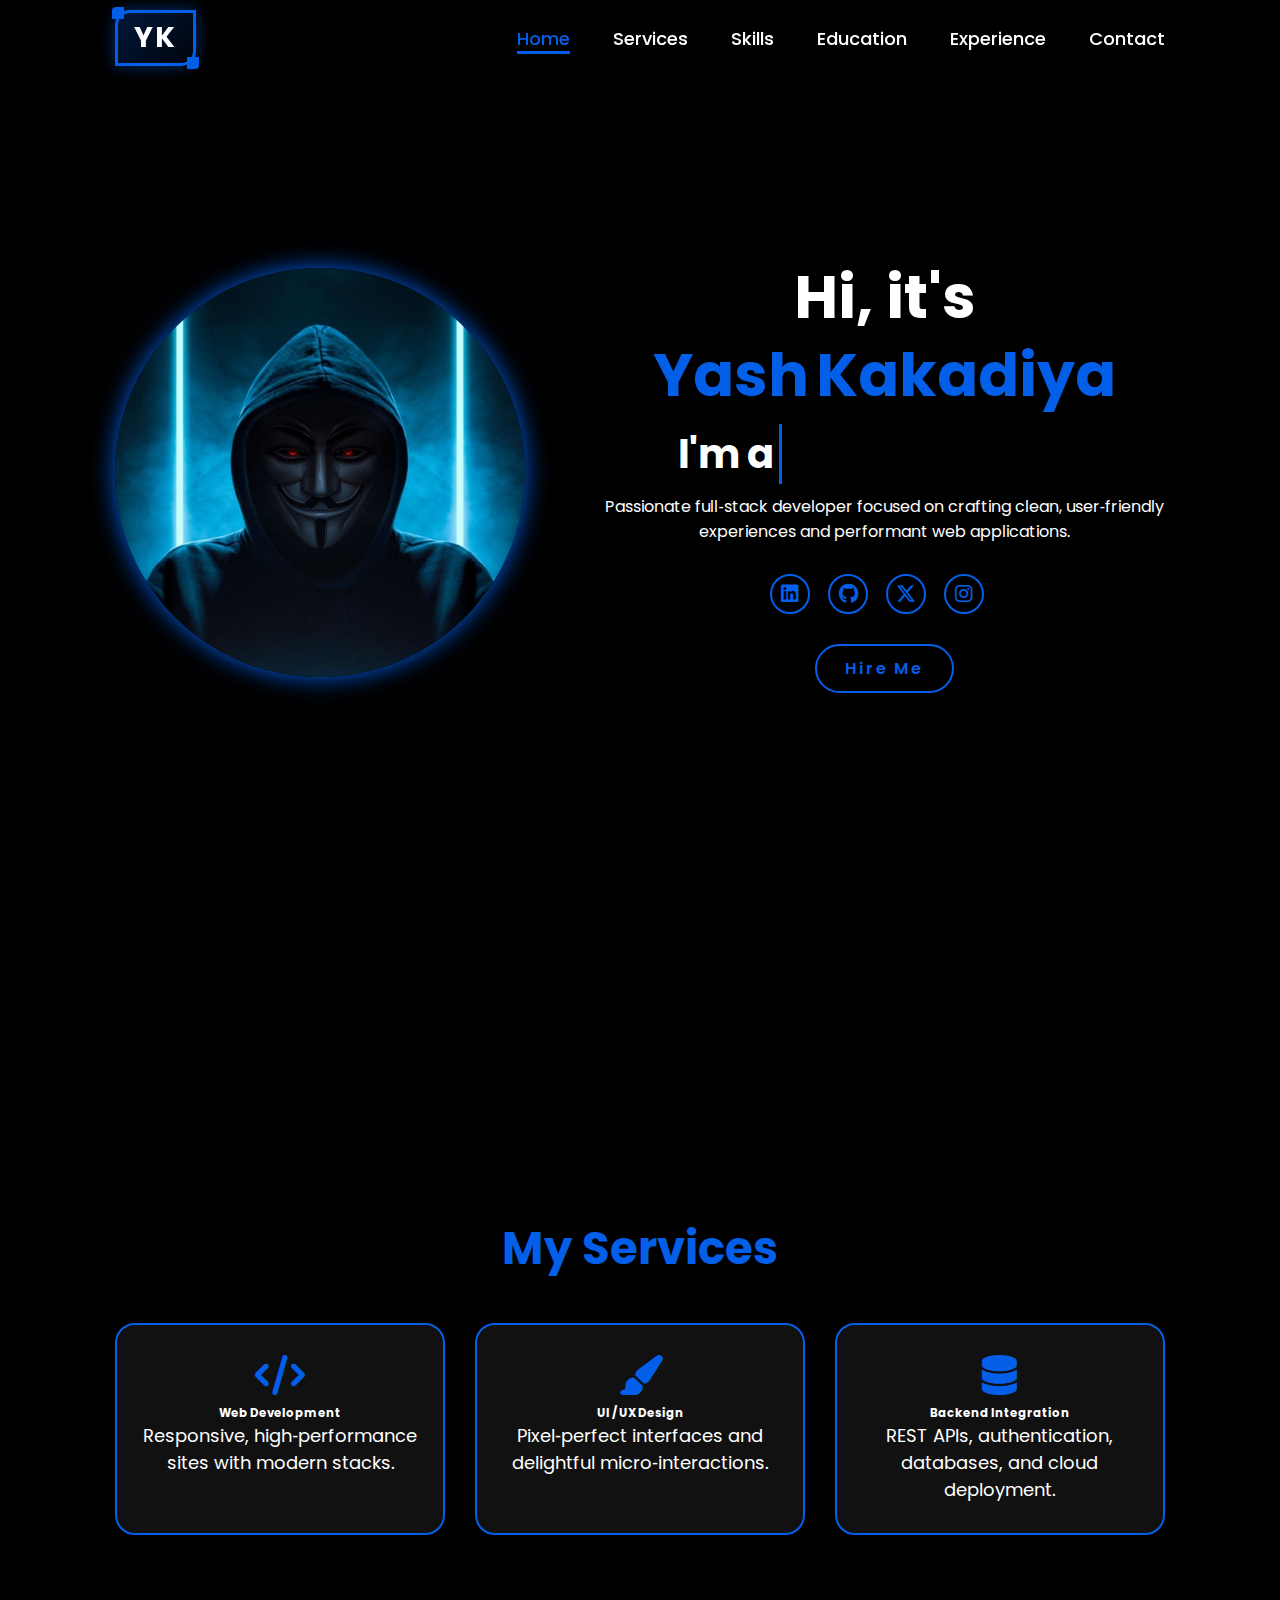
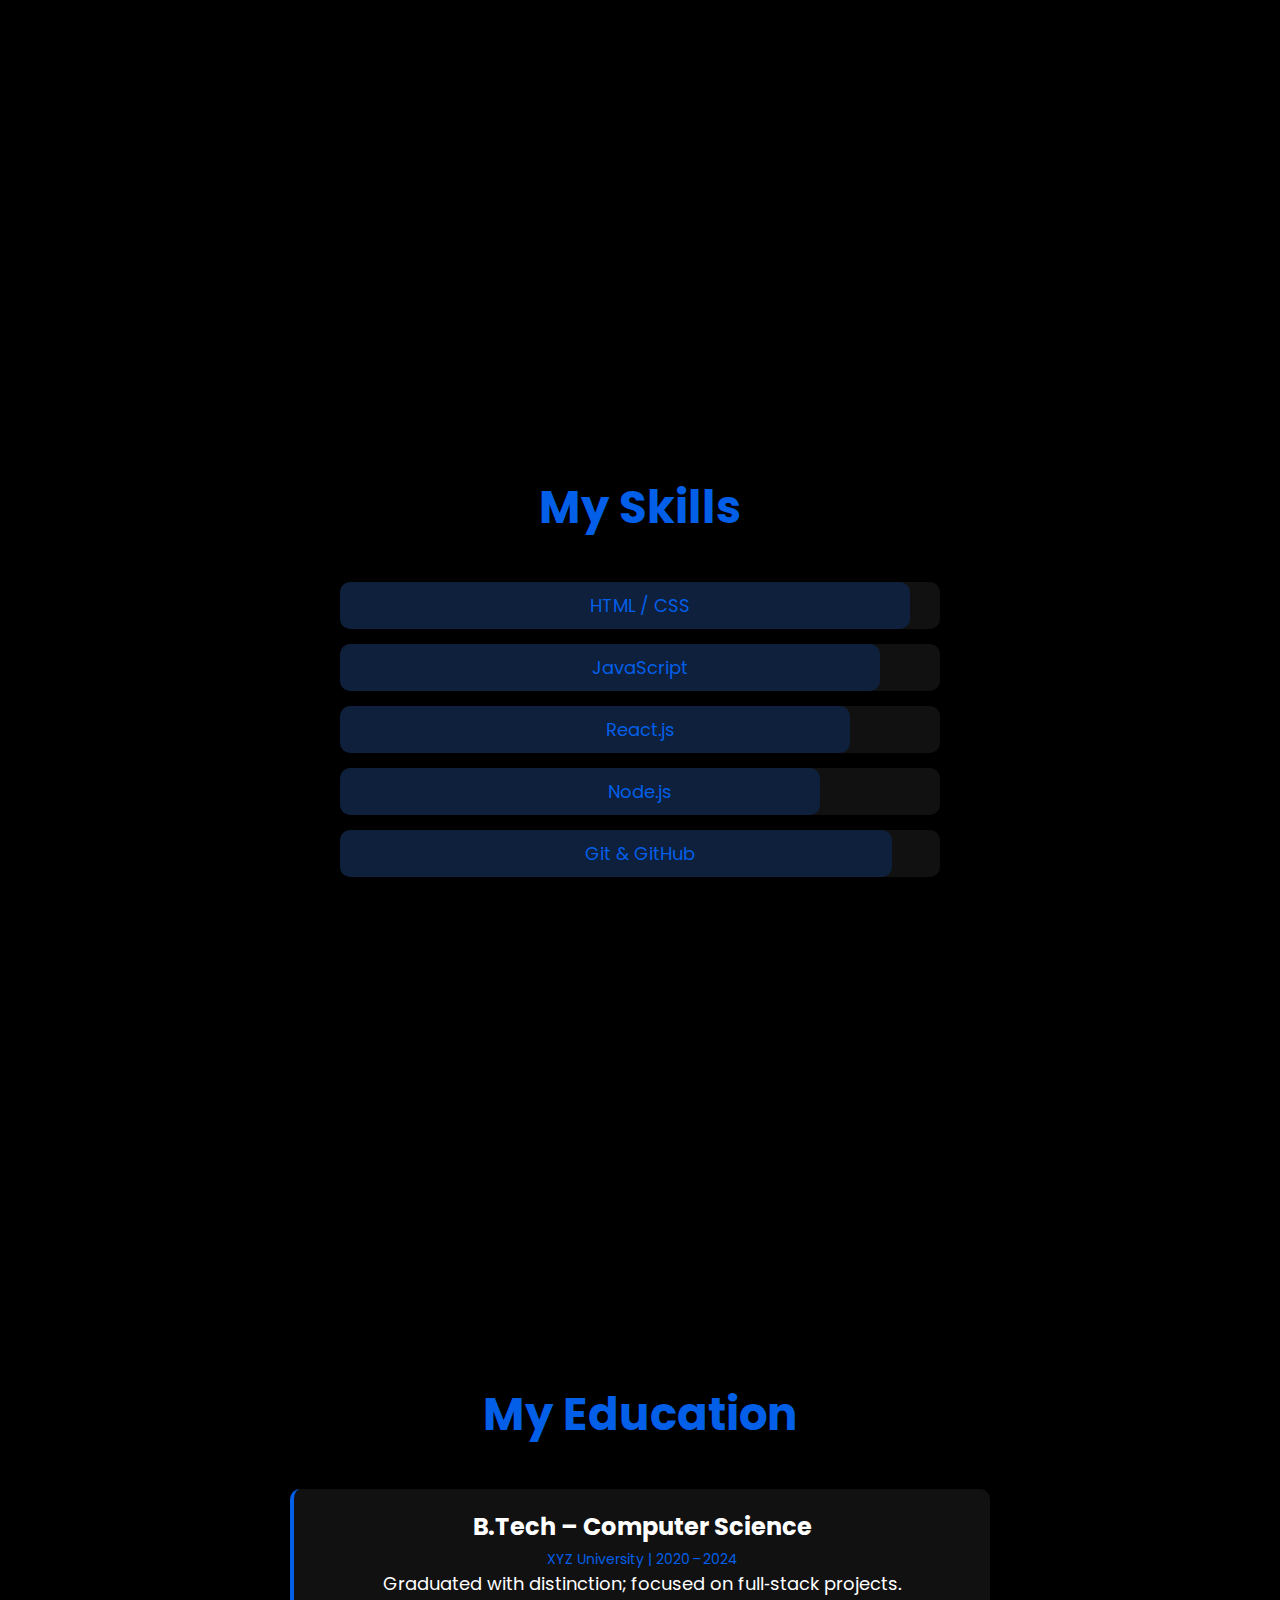
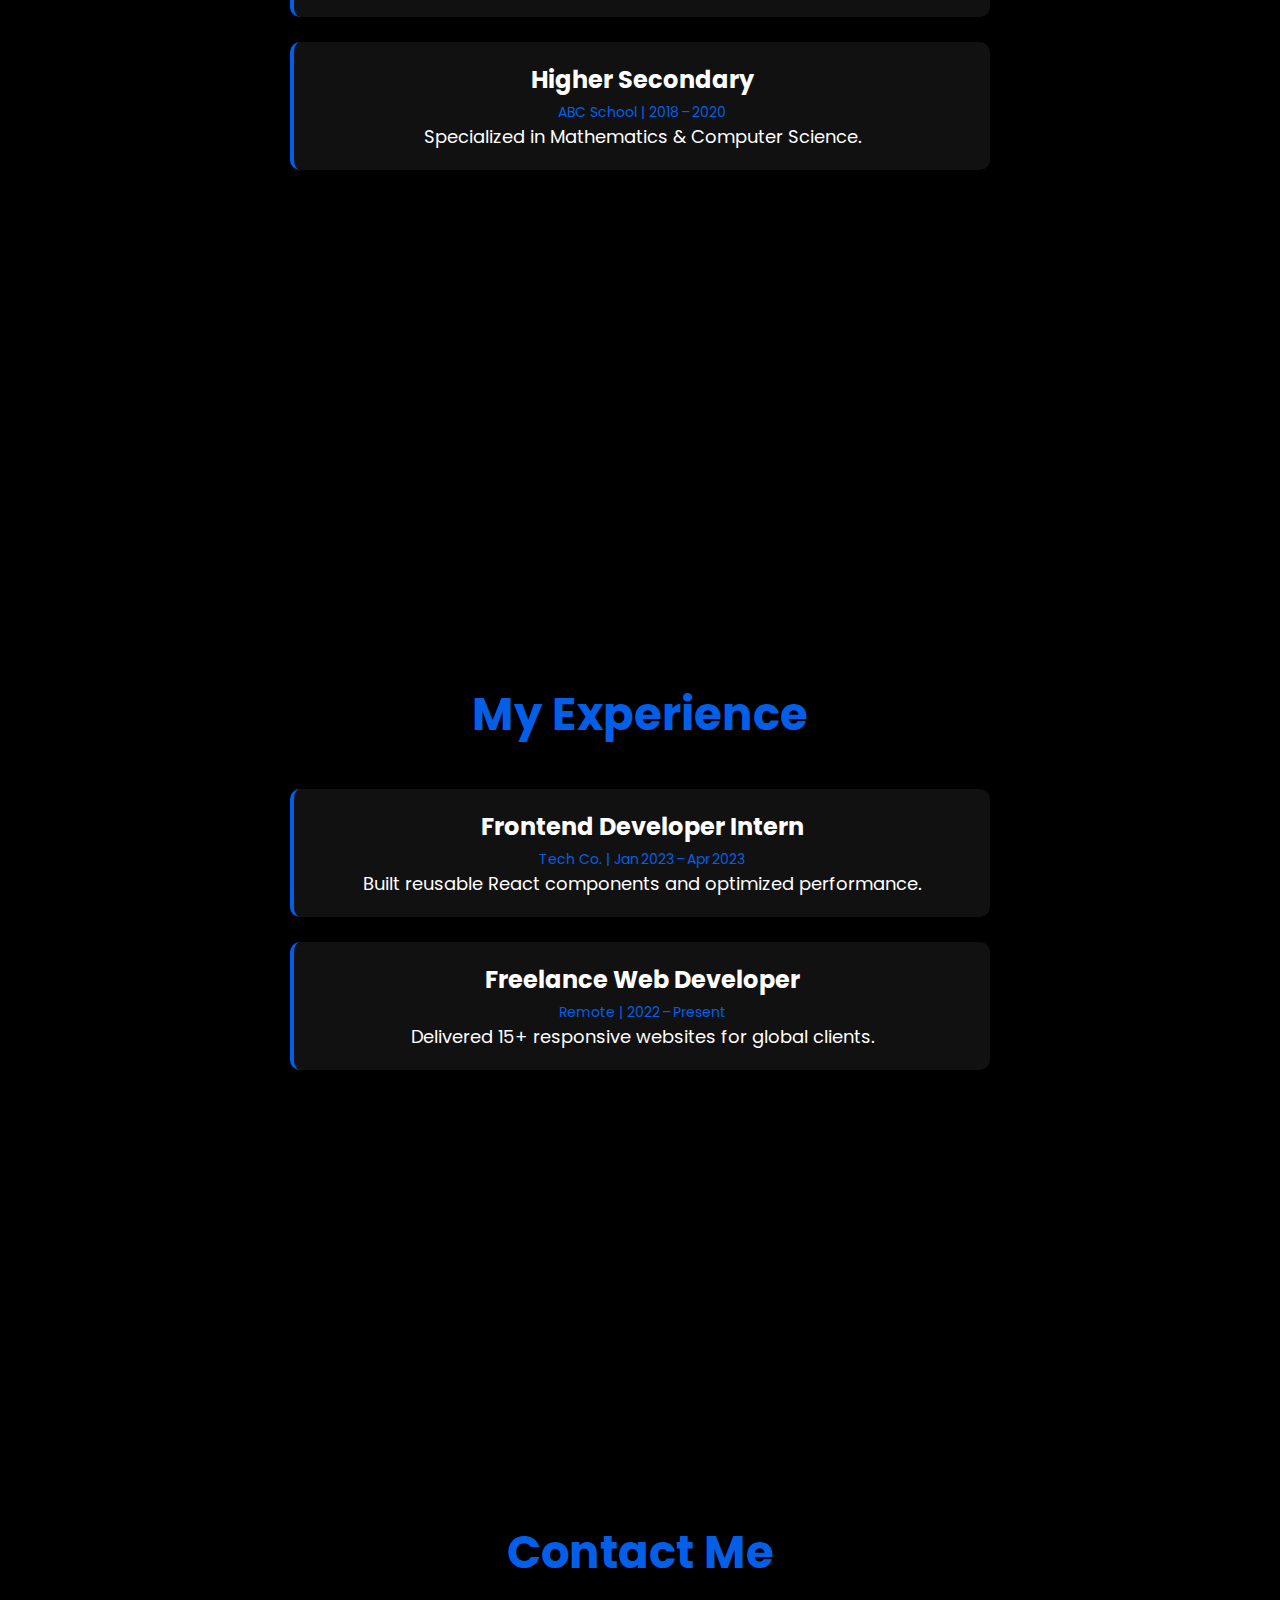
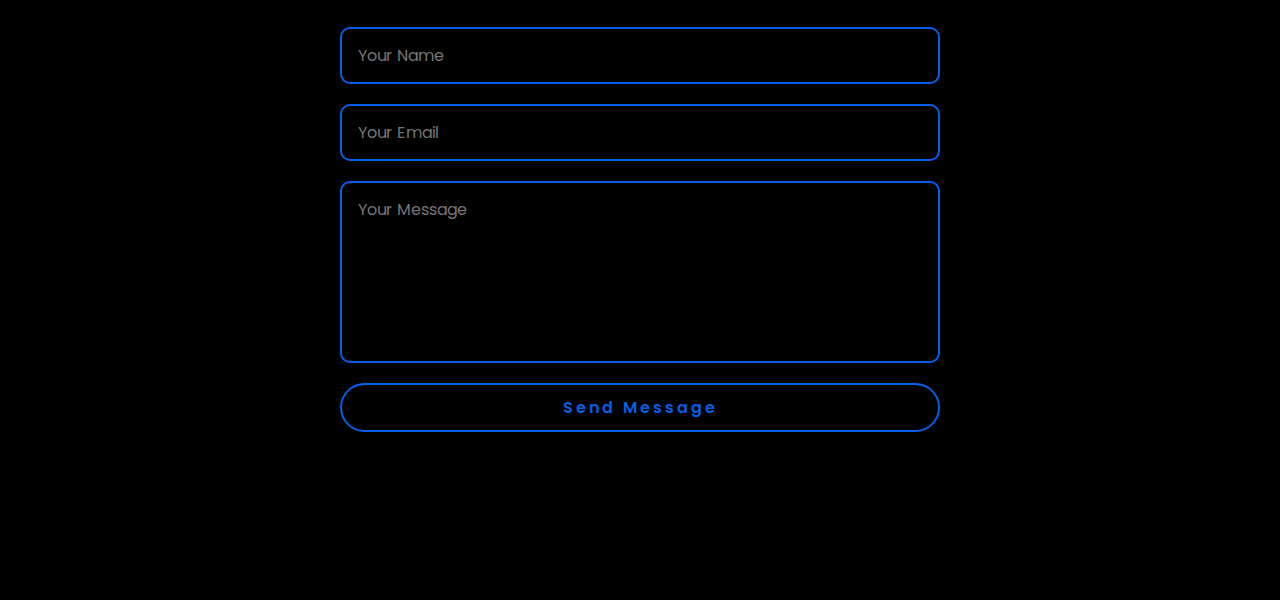
<file: index.html>
<!DOCTYPE html>
<html lang="en">
<head>
    <meta charset="UTF-8" />
    <meta name="viewport" content="width=device-width, initial-scale=1.0" />
    <title>YK • Portfolio</title>

    <!-- Font Awesome & Main CSS -->
    <link rel="stylesheet" href="https://cdnjs.cloudflare.com/ajax/libs/font-awesome/6.5.2/css/all.min.css" />
    <link rel="stylesheet" href="style.css" />
</head>
<body>

    <!-- ===== Header / Nav ===== -->
    <header>
        <a href="#home" class="logo">YK</a>
        <nav>
            <a href="#home"      class="active">Home</a>
            <a href="#services">Services</a>
            <a href="#skills">Skills</a>
            <a href="#education">Education</a>
            <a href="#experience">Experience</a>
            <a href="#contact">Contact</a>
        </nav>
    </header>

    <!-- ===== HOME ===== -->
    <section class="home" id="home">
        <div class="home-img">
            <img src="assets/img/wp12882261.jpg" alt="Profile picture" />
        </div>

        <div class="home-content">
            <h1>Hi, it's <span>Yash Kakadiya</span></h1>
            <h3 class="typing-text">I'm a <span></span></h3>
            <p>
                Passionate full‑stack developer focused on crafting clean,
                user‑friendly experiences and performant web applications.
            </p>

            <div class="social-icons">
                <a href="#"><i class="fa-brands fa-linkedin"></i></a>
                <a href="#"><i class="fa-brands fa-github"></i></a>
                <a href="#"><i class="fa-brands fa-x-twitter"></i></a>
                <a href="https://www.instagram.com/yk_patell/"><i class="fa-brands fa-instagram"></i></a>
            </div>

            <a href="#contact" class="btn">Hire Me</a>
        </div>
    </section>

    <!-- ===== SERVICES ===== -->
    <section class="services" id="services">
        <h2 class="section-title">My <span>Services</span></h2>

        <div class="service-grid">
            <div class="service-card">
                <i class="fa-solid fa-code"></i>
                <h3>Web Development</h3>
                <p>Responsive, high‑performance sites with modern stacks.</p>
            </div>

            <div class="service-card">
                <i class="fa-solid fa-paintbrush"></i>
                <h3>UI / UX Design</h3>
                <p>Pixel‑perfect interfaces and delightful micro‑interactions.</p>
            </div>

            <div class="service-card">
                <i class="fa-solid fa-database"></i>
                <h3>Backend Integration</h3>
                <p>REST APIs, authentication, databases, and cloud deployment.</p>
            </div>
        </div>
    </section>

    <!-- ===== SKILLS ===== -->
    <section class="skills" id="skills">
        <h2 class="section-title">My <span>Skills</span></h2>

        <div class="skills-bars">
            <div class="skill"><span>HTML / CSS</span><em style="width:95%"></em></div>
            <div class="skill"><span>JavaScript</span><em style="width:90%"></em></div>
            <div class="skill"><span>React.js</span><em style="width:85%"></em></div>
            <div class="skill"><span>Node.js</span><em style="width:80%"></em></div>
            <div class="skill"><span>Git & GitHub</span><em style="width:92%"></em></div>
        </div>
    </section>

    <!-- ===== EDUCATION ===== -->
    <section class="education" id="education">
        <h2 class="section-title">My <span>Education</span></h2>

        <div class="timeline">
            <div class="timeline-item">
                <h3>B.Tech – Computer Science</h3>
                <span class="date">XYZ University | 2020 – 2024</span>
                <p>Graduated with distinction; focused on full‑stack projects.</p>
            </div>

            <div class="timeline-item">
                <h3>Higher Secondary</h3>
                <span class="date">ABC School | 2018 – 2020</span>
                <p>Specialized in Mathematics & Computer Science.</p>
            </div>
        </div>
    </section>

    <!-- ===== EXPERIENCE ===== -->
    <section class="experience" id="experience">
        <h2 class="section-title">My <span>Experience</span></h2>

        <div class="timeline">
            <div class="timeline-item">
                <h3>Frontend Developer Intern</h3>
                <span class="date">Tech Co. | Jan 2023 – Apr 2023</span>
                <p>Built reusable React components and optimized performance.</p>
            </div>

            <div class="timeline-item">
                <h3>Freelance Web Developer</h3>
                <span class="date">Remote | 2022 – Present</span>
                <p>Delivered 15+ responsive websites for global clients.</p>
            </div>
        </div>
    </section>

    <!-- ===== CONTACT ===== -->
    <section class="contact" id="contact">
        <h2 class="section-title">Contact <span>Me</span></h2>

        <form class="contact-form" onsubmit="event.preventDefault(); alert('Thanks! I will reply soon.');">
            <input   type="text"  placeholder="Your Name"   required />
            <input   type="email" placeholder="Your Email"  required />
            <textarea rows="6"     placeholder="Your Message" required></textarea>
            <button type="submit"  class="btn">Send Message</button>
        </form>
    </section>

</body>
</html>
</file>
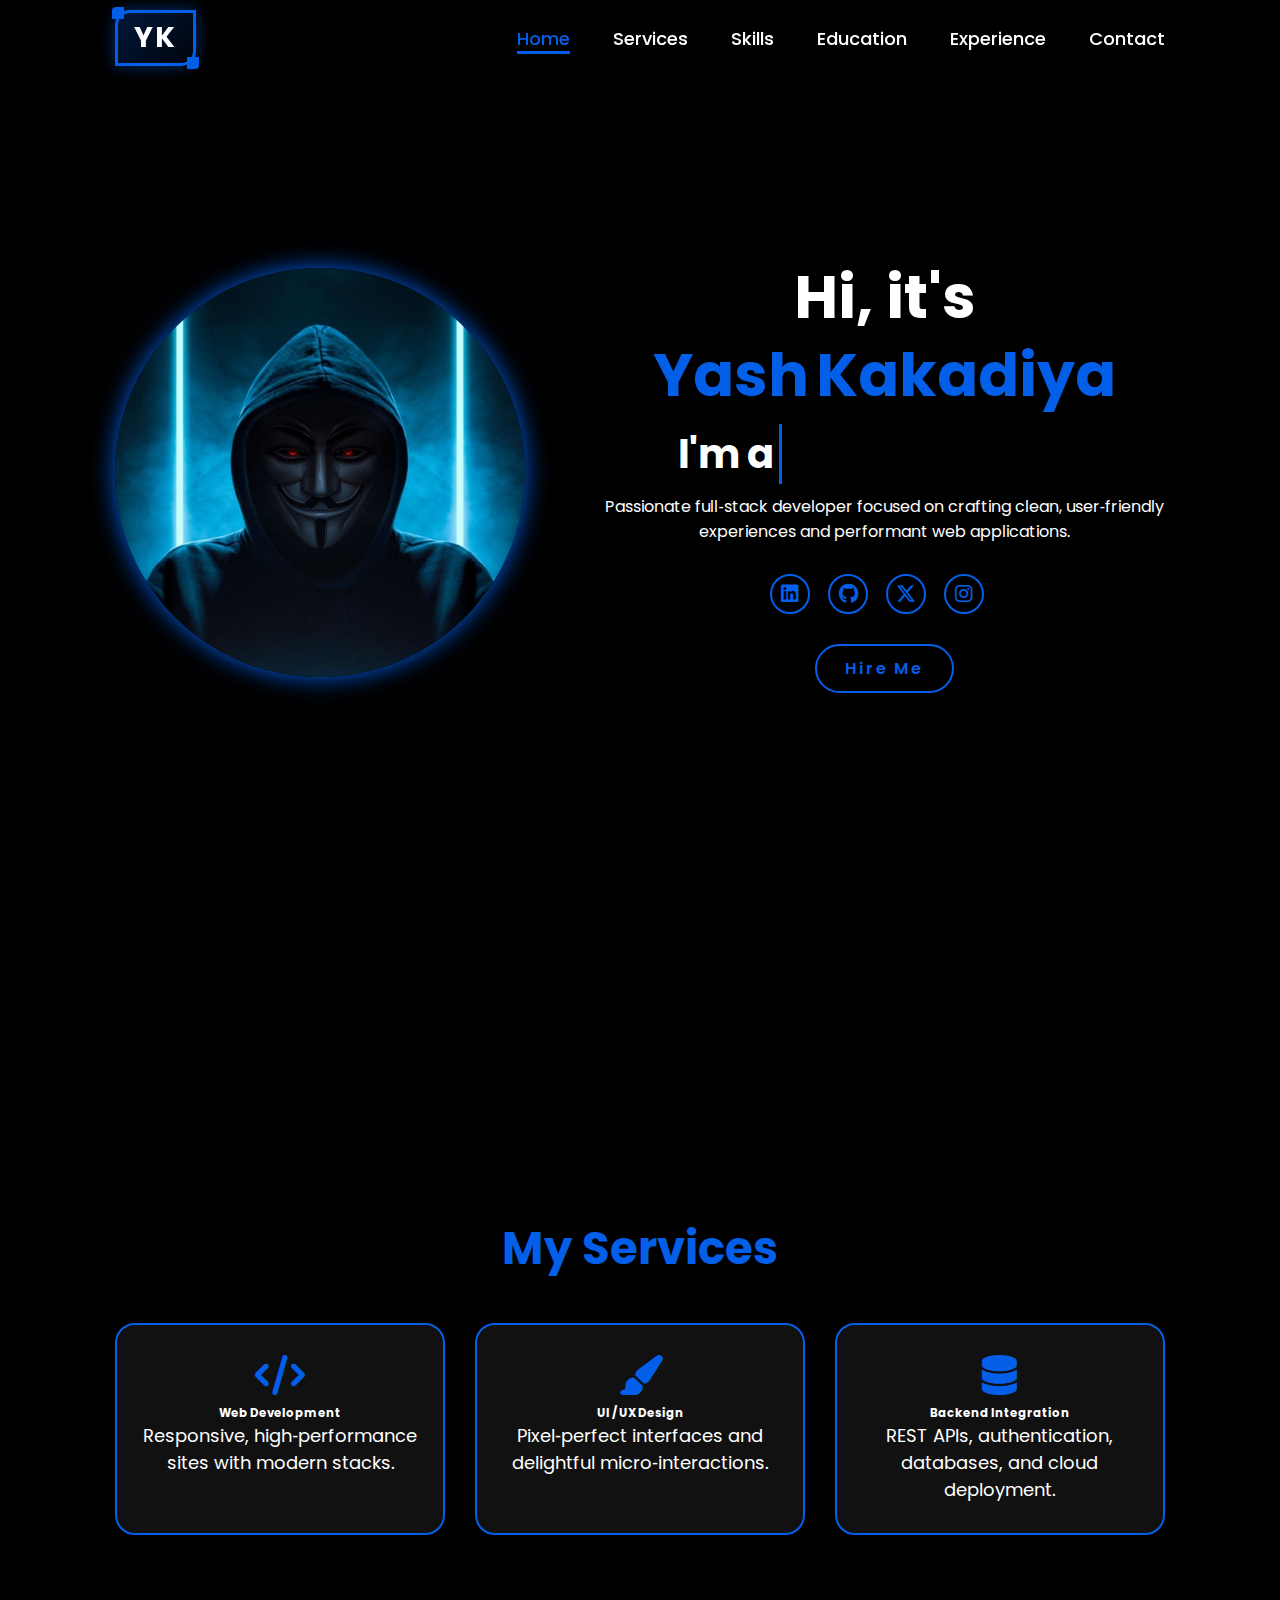
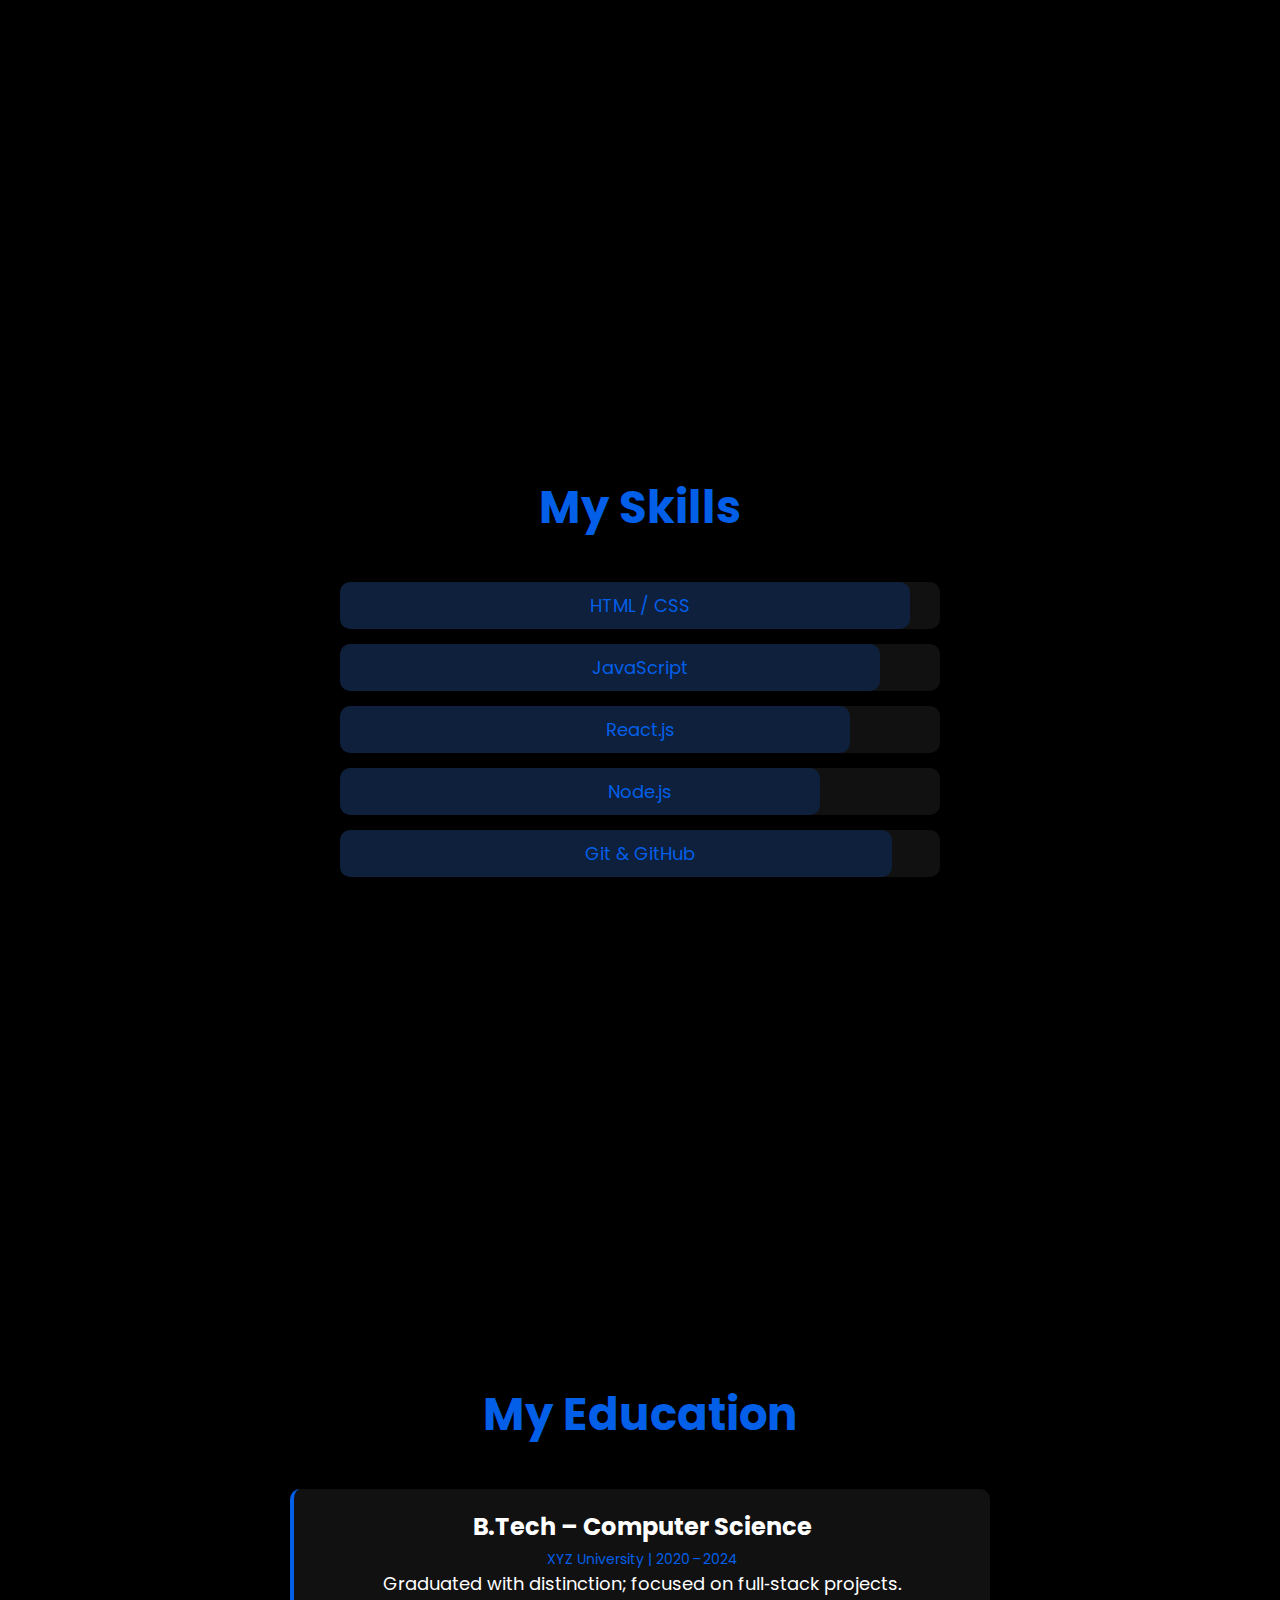
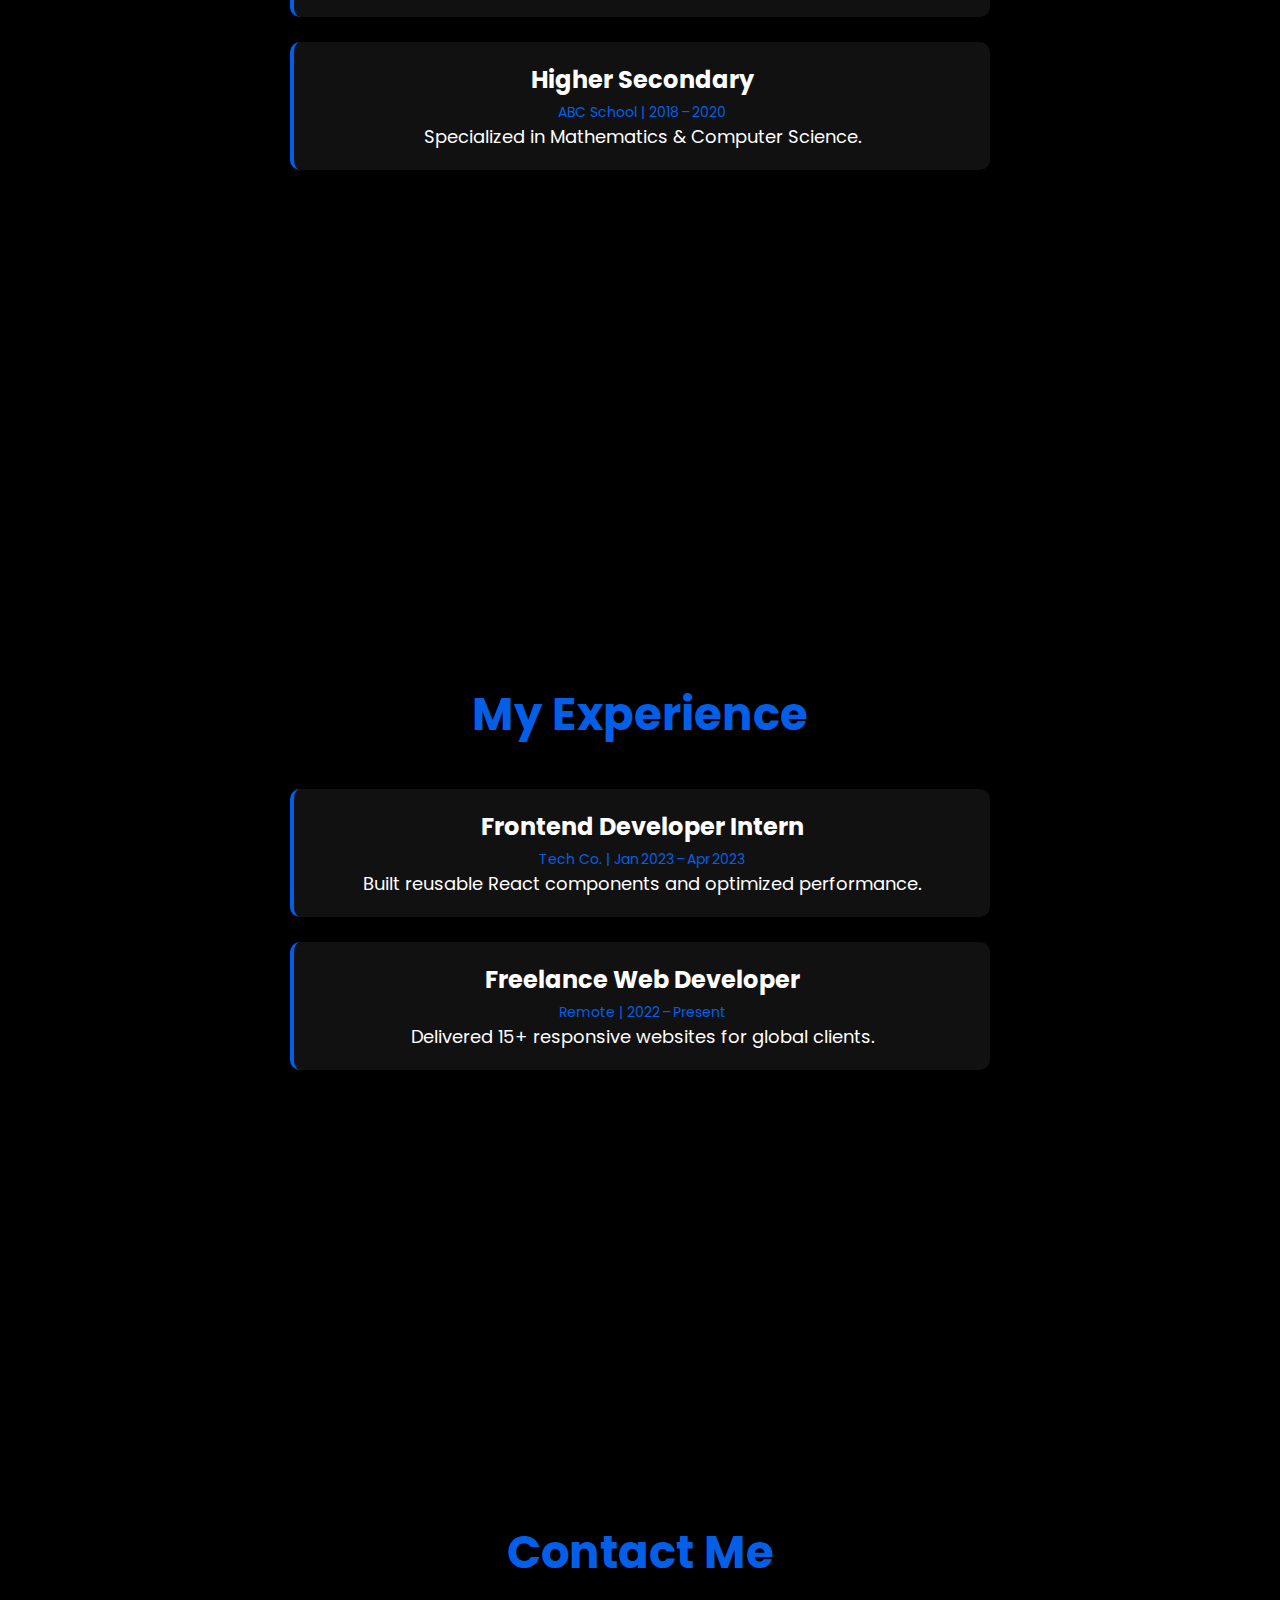
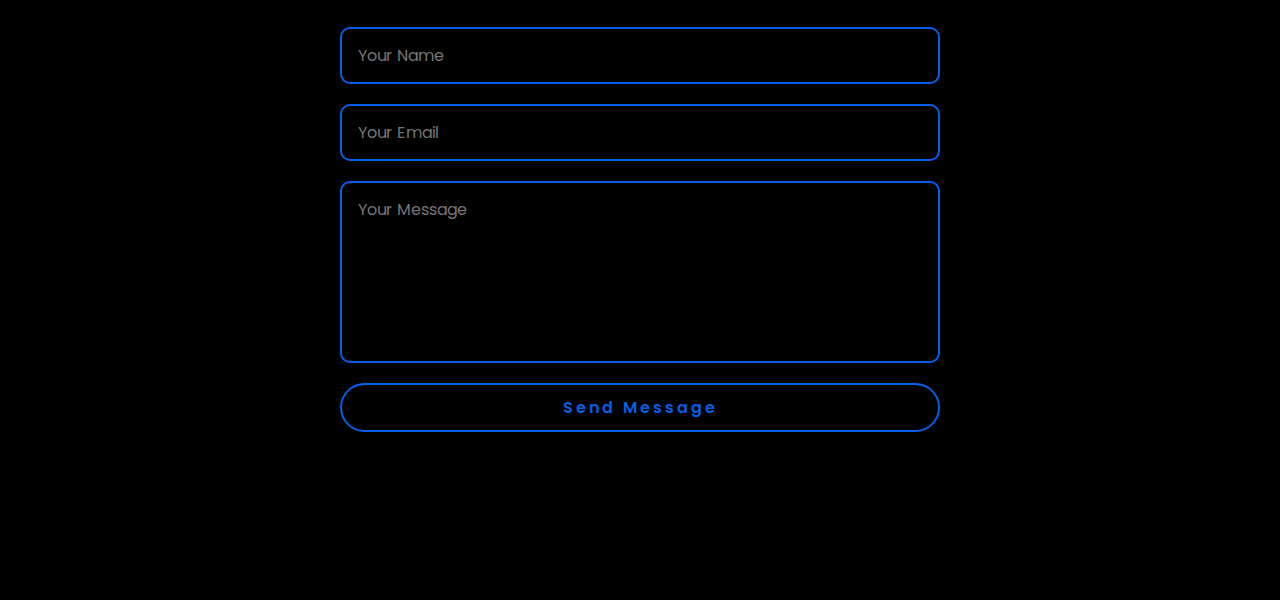
<file: profile.html>
<!DOCTYPE html>
<html lang="en">
<head>
    <meta charset="UTF-8" />
    <meta name="viewport" content="width=device-width, initial-scale=1.0" />
    <title>YK • Portfolio</title>

    <!-- Font Awesome & Main CSS -->
    <link rel="stylesheet" href="https://cdnjs.cloudflare.com/ajax/libs/font-awesome/6.5.2/css/all.min.css" />
    <link rel="stylesheet" href="style.css" />
</head>
<body>

    <!-- ===== Header / Nav ===== -->
    <header>
        <a href="#home" class="logo">YK</a>
        <nav>
            <a href="#home"      class="active">Home</a>
            <a href="#services">Services</a>
            <a href="#skills">Skills</a>
            <a href="#education">Education</a>
            <a href="#experience">Experience</a>
            <a href="#contact">Contact</a>
        </nav>
    </header>

    <!-- ===== HOME ===== -->
    <section class="home" id="home">
        <div class="home-img">
            <img src="assets/img/wp12882261.jpg" alt="Profile picture" />
        </div>

        <div class="home-content">
            <h1>Hi, it's <span>Yash Kakadiya</span></h1>
            <h3 class="typing-text">I'm a <span></span></h3>
            <p>
                Passionate full‑stack developer focused on crafting clean,
                user‑friendly experiences and performant web applications.
            </p>

            <div class="social-icons">
                <a href="#"><i class="fa-brands fa-linkedin"></i></a>
                <a href="#"><i class="fa-brands fa-github"></i></a>
                <a href="#"><i class="fa-brands fa-x-twitter"></i></a>
                <a href="#"><i class="fa-brands fa-instagram"></i></a>
            </div>

            <a href="#contact" class="btn">Hire Me</a>
        </div>
    </section>

    <!-- ===== SERVICES ===== -->
    <section class="services" id="services">
        <h2 class="section-title">My <span>Services</span></h2>

        <div class="service-grid">
            <div class="service-card">
                <i class="fa-solid fa-code"></i>
                <h3>Web Development</h3>
                <p>Responsive, high‑performance sites with modern stacks.</p>
            </div>

            <div class="service-card">
                <i class="fa-solid fa-paintbrush"></i>
                <h3>UI / UX Design</h3>
                <p>Pixel‑perfect interfaces and delightful micro‑interactions.</p>
            </div>

            <div class="service-card">
                <i class="fa-solid fa-database"></i>
                <h3>Backend Integration</h3>
                <p>REST APIs, authentication, databases, and cloud deployment.</p>
            </div>
        </div>
    </section>

    <!-- ===== SKILLS ===== -->
    <section class="skills" id="skills">
        <h2 class="section-title">My <span>Skills</span></h2>

        <div class="skills-bars">
            <div class="skill"><span>HTML / CSS</span><em style="width:95%"></em></div>
            <div class="skill"><span>JavaScript</span><em style="width:90%"></em></div>
            <div class="skill"><span>React.js</span><em style="width:85%"></em></div>
            <div class="skill"><span>Node.js</span><em style="width:80%"></em></div>
            <div class="skill"><span>Git & GitHub</span><em style="width:92%"></em></div>
        </div>
    </section>

    <!-- ===== EDUCATION ===== -->
    <section class="education" id="education">
        <h2 class="section-title">My <span>Education</span></h2>

        <div class="timeline">
            <div class="timeline-item">
                <h3>B.Tech – Computer Science</h3>
                <span class="date">XYZ University | 2020 – 2024</span>
                <p>Graduated with distinction; focused on full‑stack projects.</p>
            </div>

            <div class="timeline-item">
                <h3>Higher Secondary</h3>
                <span class="date">ABC School | 2018 – 2020</span>
                <p>Specialized in Mathematics & Computer Science.</p>
            </div>
        </div>
    </section>

    <!-- ===== EXPERIENCE ===== -->
    <section class="experience" id="experience">
        <h2 class="section-title">My <span>Experience</span></h2>

        <div class="timeline">
            <div class="timeline-item">
                <h3>Frontend Developer Intern</h3>
                <span class="date">Tech Co. | Jan 2023 – Apr 2023</span>
                <p>Built reusable React components and optimized performance.</p>
            </div>

            <div class="timeline-item">
                <h3>Freelance Web Developer</h3>
                <span class="date">Remote | 2022 – Present</span>
                <p>Delivered 15+ responsive websites for global clients.</p>
            </div>
        </div>
    </section>

    <!-- ===== CONTACT ===== -->
    <section class="contact" id="contact">
        <h2 class="section-title">Contact <span>Me</span></h2>

        <form class="contact-form" onsubmit="event.preventDefault(); alert('Thanks! I will reply soon.');">
            <input   type="text"  placeholder="Your Name"   required />
            <input   type="email" placeholder="Your Email"  required />
            <textarea rows="6"     placeholder="Your Message" required></textarea>
            <button type="submit"  class="btn">Send Message</button>
        </form>
    </section>

</body>
</html>
</file>
<file: style.css>
@import url('https://fonts.googleapis.com/css2?family=Poppins:wght@100;200;300;400;500;600&display=swap');

/* ─── Base & Reset ───────────────────────── */
*{margin:0;padding:0;box-sizing:border-box;text-decoration:none;border:none;outline:none;font-family:'Poppins',sans-serif;}
html{font-size:62.5%;scroll-behavior:smooth;}
body{width:100%;background:#000;color:#fff;overflow-x:hidden;}

/* ─── Header / Nav ───────────────────────── */
header{position:fixed;top:0;left:0;width:100%;padding:1rem 9%;display:flex;justify-content:space-between;align-items:center;z-index:100;}
/* >>> Sleek badge‑style logo <<< */
.logo{
    position: relative;
    display: inline-block;
    padding: 0.4rem 1.6rem;
    font-size: 2.8rem;          /* slightly smaller than before */
    font-weight: 700;
    letter-spacing: 0.2rem;
    text-transform: uppercase;
    color: #fff;                /* white text */
    border: 3px solid rgb(3,95,232);
    border-radius: 1.5rem 0 1.5rem 0; /* angled corners */
    background: linear-gradient(135deg, rgba(3,95,232,0.25) 0%, rgba(3,95,232,0.05) 100%);
    box-shadow: 0 0 15px rgba(3,95,232,0.5);
    transition: transform .4s, box-shadow .4s;
}
.logo::before, .logo::after{
    content:"";
    position:absolute;
    width:12px; height:12px;
    background:rgb(3,95,232);
    transition:.4s;
}
/* top‑left accent square */
.logo::before{top:-6px; left:-6px; border-radius:4px 0 0 0;}
/* bottom‑right accent square */
.logo::after{bottom:-6px; right:-6px; border-radius:0 0 4px 0;}

.logo:hover{
    transform:scale(1.08) rotate(-1deg);
    box-shadow:0 0 25px rgb(3,95,232);
}

nav a{font-size:1.8rem;color:#fff;margin-left:4rem;font-weight:500;border-bottom:3px solid transparent;transition:.3s;}
nav a:hover,nav a.active{color:rgb(3,95,232);border-color:rgb(3,95,232);}

/* ─── Universal Section Layout ───────────── */
section{min-height:100vh;padding:10rem 9% 5rem;display:flex;flex-direction:column;justify-content:center;align-items:center;text-align:center;}
.section-title{font-size:4.5rem;margin-bottom:4rem;color:rgb(3,95,232);}
section p{font-size:1.8rem;max-width:70rem;}

/* ─── Home ───────────────────────────────── */
.home{flex-direction:row;gap:8rem;}
.home-content h1{font-size:6rem;font-weight:700;line-height:1.3;}
.home-content h3{font-size:4rem;margin:1rem 0;font-weight:700;}
.home-content p{font-size:1.6rem;max-width:60rem;}
span{color:rgb(3,95,232);}
.home-img img{width:32vw;border-radius:50%;box-shadow:0 0 25px rgb(3,95,232);}
.social-icons a{display:inline-flex;justify-content:center;align-items:center;width:4rem;height:4rem;border:.2rem solid rgb(3,95,232);font-size:2rem;border-radius:50%;margin:3rem 1.5rem 3rem 0;color:rgb(3,95,232);transition:.3s;}
.social-icons a:hover{color:#000;transform:scale(1.3) translateY(-5px);background:rgb(3,95,232);box-shadow:0 0 25px rgb(3,95,232);}
.btn{display:inline-block;padding:1rem 2.8rem;border-radius:4rem;font-size:1.6rem;color:rgb(3,95,232);letter-spacing:.3rem;font-weight:600;border:2px solid rgb(3,95,232);background:#000;cursor:pointer;transition:.3s;}
.btn:hover{transform:scale3d(1.03,1.03,1);background:rgb(3,95,232);color:#000;box-shadow:0 0 25px rgb(3,95,232);}

/* ─── Typing Effect (fixed) ───────────────────────── */
.typing-text{
    font-size:3.4rem;
    font-weight:600;
    min-width:28rem;
    display:inline-block;   /* make sure span has width */
}

.typing-text span{
    position:relative;
    display:inline-block;
}

.typing-text span::before{
    content:"Web Developer"; /* first word */
    color:rgb(3,95,232);
    animation:words 10s linear infinite 0s;
}

.typing-text span::after{
    content:"";
    position:absolute;
    right:-4px;
    top:0;
    width:calc(100% + 4px);
    height:100%;
    background:#000;
    border-left:3px solid rgb(3,95,232);
    animation:cursor 0.6s steps(1) infinite, erase 10s linear infinite 0s;
}

/* Cursor blink */
@keyframes cursor{
    0%,50% { border-color:rgb(3,95,232); }
    51%,100%{ border-color:transparent;   }
}

/* Cycle through words */
@keyframes words{
    0%      { content:"Web Developer"; }
    20%     { content:"Software Engineer"; }
    40%     { content:"UI/UX Designer"; }
    60%     { content:"Youtuber"; }
    80%     { content:"Script Writer"; }
    100%    { content:"Web Developer"; }
}

/* Erase overlay so the word shows */
@keyframes erase{
    /* 0‑10 % show first word */
    0%,18%   { width:calc(100% + 4px); }
    /* slide away to reveal word */
    19%,20%  { width:0; }
    /* stay invisible while word is visible */
    50%      { width:0; }
    /* cover again before changing word */
    51%,52%  { width:calc(100% + 4px); }
    100%     { width:calc(100% + 4px); }
}


/* ─── Services ───────────────────────────── */
.service-grid{display:grid;grid-template-columns:repeat(auto-fit,minmax(26rem,1fr));gap:3rem;width:100%;}
.service-card{background:#111;border:2px solid rgb(3,95,232);border-radius:2rem;padding:3rem 2rem;transition:.3s;}
.service-card i{font-size:4rem;color:rgb(3,95,232);margin-bottom:1rem;}
.service-card:hover{transform:translateY(-8px) scale(1.03);box-shadow:0 0 25px rgb(3,95,232);}

/* ─── Skills ─────────────────────────────── */
.skills-bars{width:100%;max-width:60rem;display:flex;flex-direction:column;gap:1.5rem;}
.skill{position:relative;font-size:1.8rem;background:#111;border-radius:1rem;padding:1rem 1.5rem;}
.skill span{position:relative;z-index:1;}
.skill em{content:'';position:absolute;top:0;left:0;height:100%;background:rgb(3,95,232);border-radius:1rem;opacity:.2;}

/* ─── Timeline (Education & Experience) ─── */
.timeline{width:100%;max-width:70rem;display:flex;flex-direction:column;gap:2.5rem;}
.timeline-item{padding:2rem;border-left:4px solid rgb(3,95,232);background:#111;border-radius:1rem;}
.timeline-item h3{font-size:2.4rem;margin-bottom:.5rem;}
.timeline-item .date{font-size:1.4rem;color:rgb(3,95,232);}

/* ─── Contact ───────────────────────────── */
.contact-form{width:100%;max-width:60rem;display:flex;flex-direction:column;gap:2rem;}
.contact-form input,.contact-form textarea{padding:1.4rem 1.6rem;font-size:1.6rem;background:transparent;color:#fff;border:2px solid rgb(3,95,232);border-radius:1rem;resize:none;}

/* ─── Responsive ────────────────────────── */
@media(max-width:1000px){.home{gap:4rem;}}
@media(max-width:995px){
  header{flex-direction:column;gap:1rem;}
  nav{display:none;flex-direction:column;background:#161616;padding:2rem;border:1px solid rgb(3,95,232);}
  nav.active{display:flex;}
  nav a{margin:1.5rem 0;font-size:2rem;}
  .home{flex-direction:column;}
  .home-img img{width:70vw;margin-top:4rem;}
  .home-content h1{font-size:5rem;}
  .home-content h3{font-size:2.5rem;}
}
</file>
